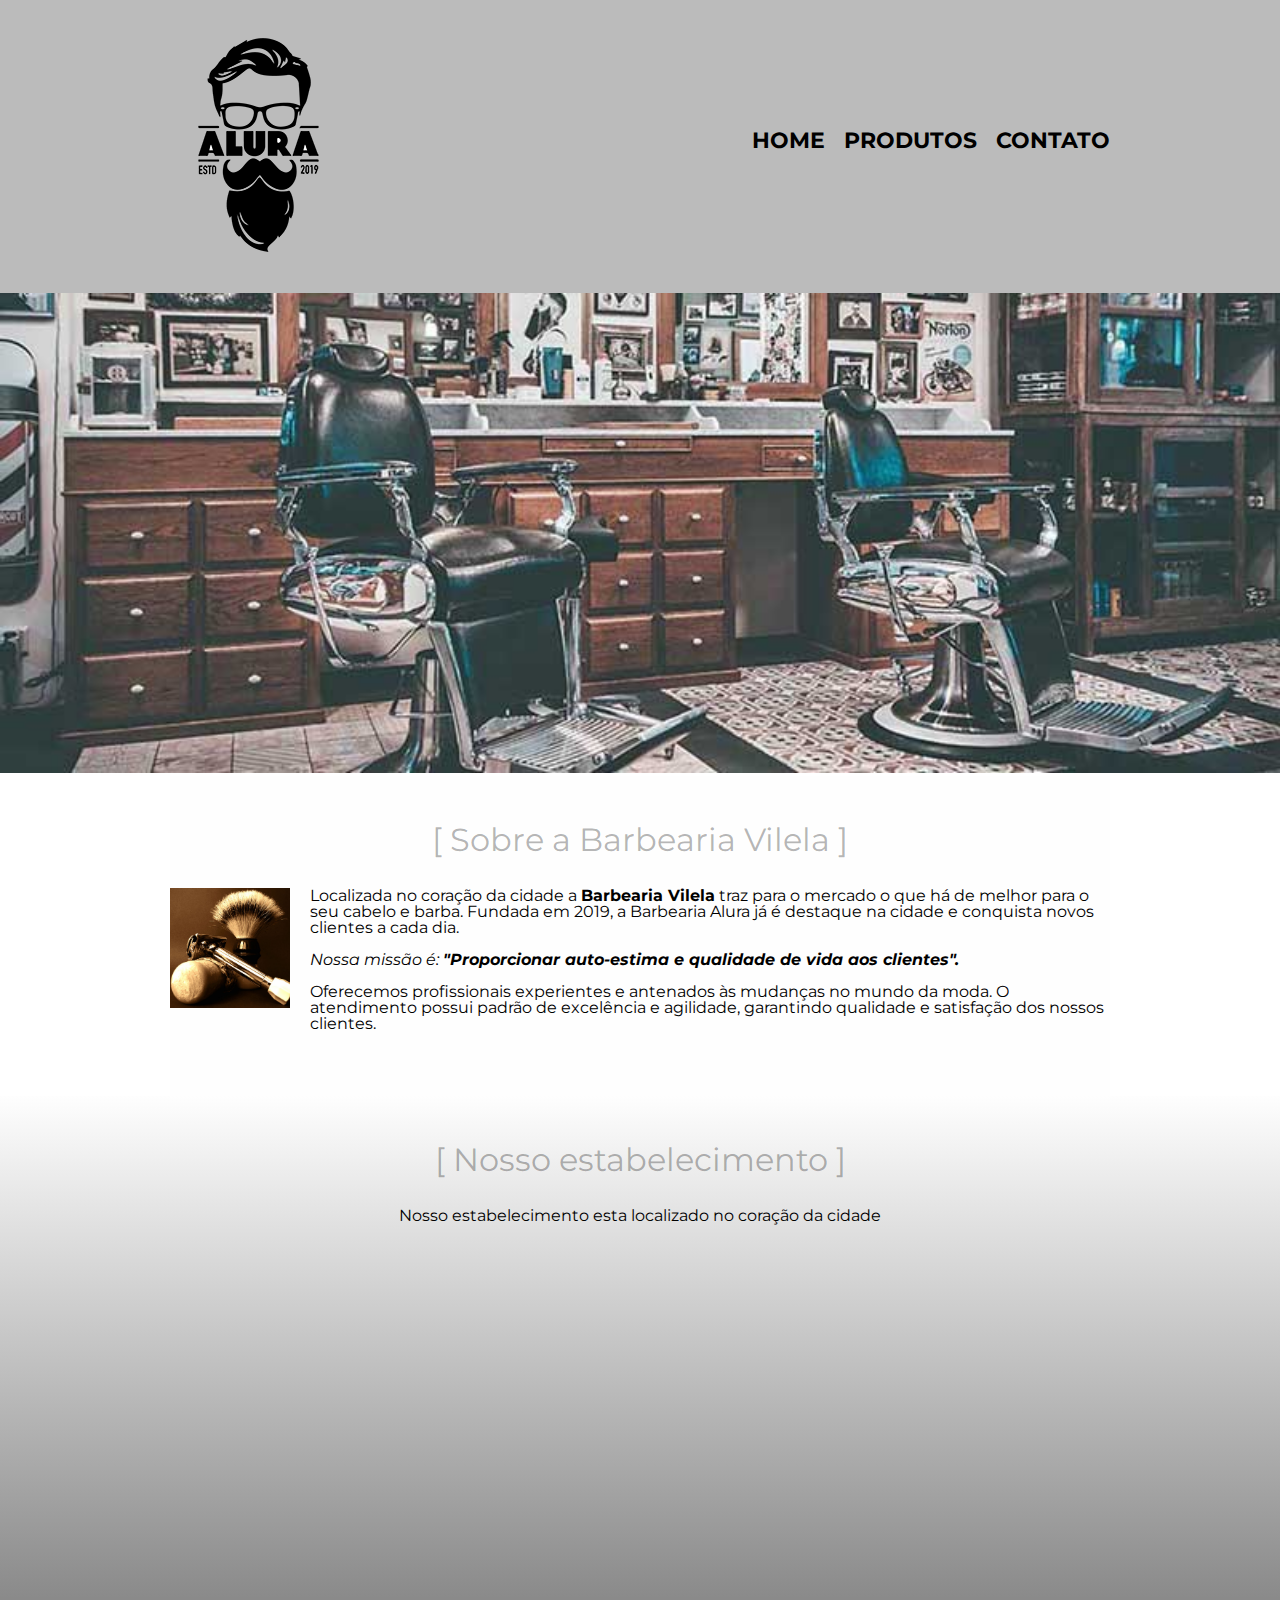
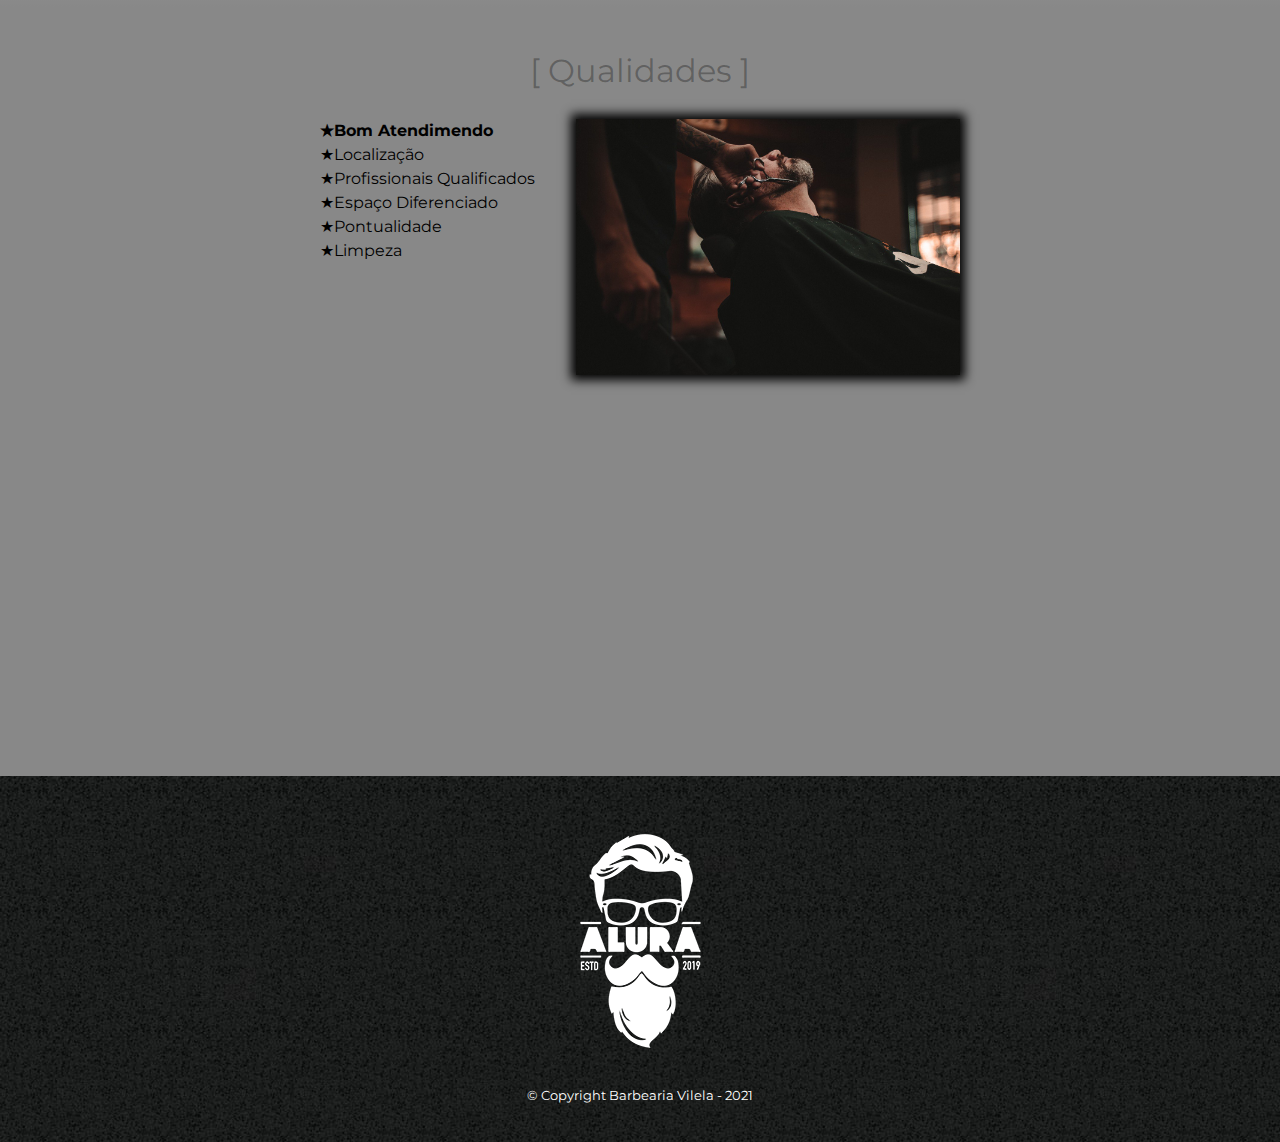
<file: index.html>
<!DOCTYPE html>
<html lang="pt-br">

<head>
    <meta charset="UTF-8">
    <meta name="viewport" content="width=device-width">
    <title>Barbearia Vilela</title>
    <link rel="stylesheet" href="reset.css">
    <link rel="stylesheet" href="style.css">
    <link href="https://fonts.googleapis.com/css?family=Montserrat&display=swap" rel="stylesheet">

</head>

    <body>
        <header>
            <div class="caixameio">
                <h1><img src="assets/logo.png"> </h1>
                <nav>
                    <ul>
                        <li><a href="index.html">Home</a></li>
                        <li><a href="produtos.html">Produtos</a></li>
                        <li><a href="contato.html">Contato</a></li>
                    </ul>
                </nav>
            </div>
        </header>
        <img class="banner" src="banner.jpg">
        
        <main>
            <section class="principal">
                <h2 class="titulo-principal">Sobre a Barbearia Vilela</h2>

                <img  class="utensilios" src="assets/utensilios.jpg" alt="Utensilios Barbearia Vilela" >

                <p>Localizada no coração da cidade a <strong>Barbearia Vilela</strong> traz para o mercado o que há de melhor para o seu cabelo e barba. Fundada em 2019, a Barbearia Alura já é destaque na cidade e conquista novos clientes a cada dia.</p>
    
                <p id="missao"><em>Nossa missão é: <strong>"Proporcionar auto-estima e qualidade de vida aos clientes".</strong></em></p>
    
                <p>Oferecemos profissionais experientes e antenados às mudanças no mundo da moda. O atendimento possui padrão de excelência e agilidade, garantindo qualidade e satisfação dos nossos clientes.</p>
            </section>

            <section class="mapa">
                <h3 class="titulo-principal">Nosso estabelecimento</h3>
                <p>Nosso estabelecimento esta localizado no coração da cidade</p>
                <div class="mapa-conteudo">
                    <iframe src="https://www.google.com/maps/embed?pb=!1m18!1m12!1m3!1d58502.551459916496!2d-46.6930702706707!3d-23.58964364753341!2m3!1f0!2f0!3f0!3m2!1i1024!2i768!4f13.1!3m3!1m2!1s0x94ce5a2b2ed7f3a1%3A0xab35da2f5ca62674!2sCaelum%20-%20Escola%20de%20Tecnologia!5e0!3m2!1spt-BR!2sbr!4v1639060289243!5m2!1spt-BR!2sbr" width="100%" height="300" style="border:0;" allowfullscreen="" loading="lazy"></iframe>
                </div>    

            </section>


            <section class="beneficios">
                <h3 class="titulo-principal">Qualidades</h3>
                <div class="conteudo-beneficios">
                    <ul class="lista-beneficios">
                        <li class="L1">Bom Atendimendo</li>
                        <li class="L1">Localização</li>
                        <li class="L1">Profissionais Qualificados</li>
                        <li class="L1">Espaço Diferenciado</li>
                        <li class="L1">Pontualidade</li>
                        <li class="L1">Limpeza</li>
                    </ul><img src="beneficios.jpg" class="imagem-beneficios">
                </div>


                <div class="video">
                    <iframe width="80%" height="315" src="https://www.youtube.com/embed/wcVVXUV0YUY" title="YouTube video player" frameborder="0" allow="accelerometer; autoplay; clipboard-write; encrypted-media; gyroscope; picture-in-picture" allowfullscreen></iframe>
                </div>
            </section>
        
        </main>

        <footer>
            <img src="assets/logo-branco.png">
            <p class="copyright">&copy; Copyright Barbearia Vilela - 2021</p>
        </footer>
        
    </body>
    


    









</html>
</file>
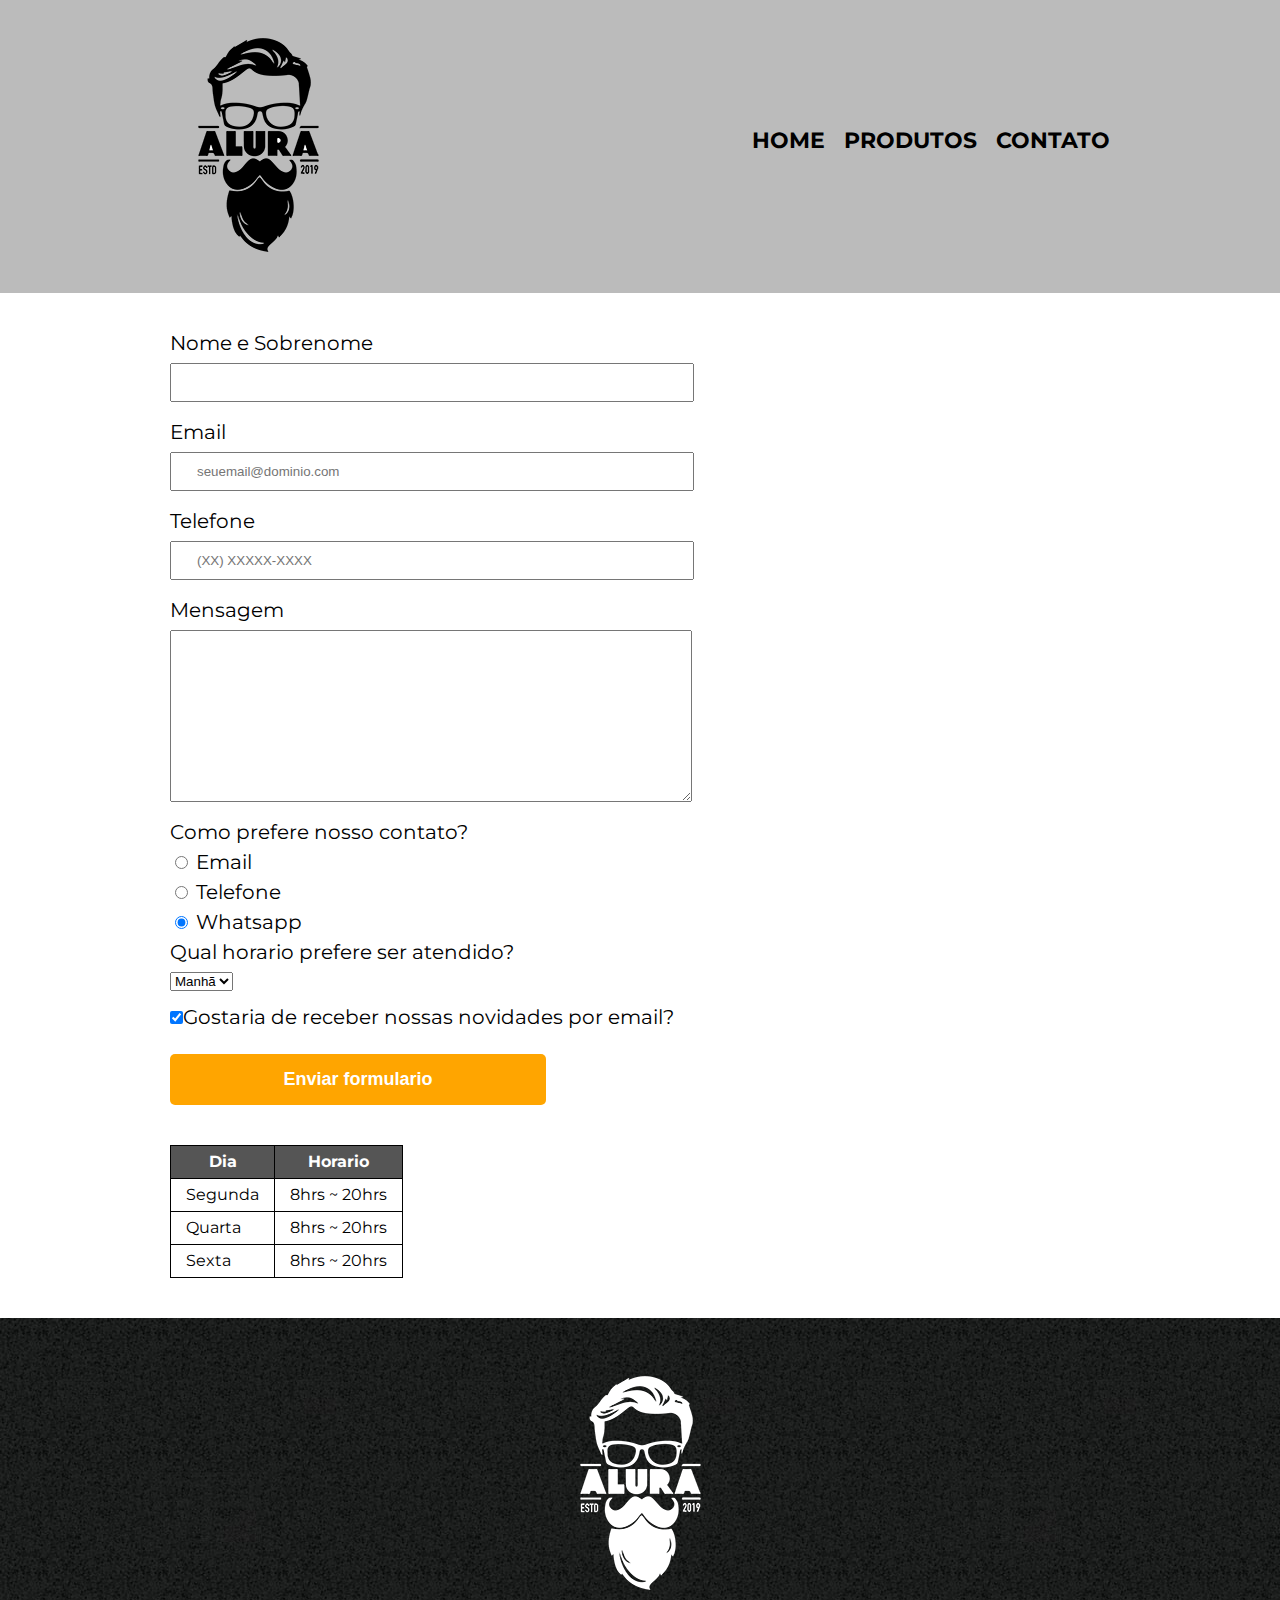
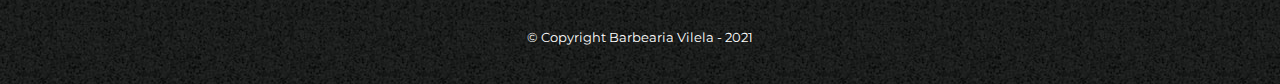
<file: contato.html>
<!DOCTYPE html>
<html lang="pt-br">

<head>
    <meta charset="UTF-8">
    <meta name="viewport" content="width=device-width">
    <title>Contato - Barbearia Vilela</title>
    <link rel="stylesheet" href="reset.css">
    <link rel="stylesheet" href="contato.css">
    <link href="https://fonts.googleapis.com/css?family=Montserrat&display=swap" rel="stylesheet">
</head>

<body>
    <header>
        <div class="caixameio">
            <h1><img src="assets/logo.png" alt="Logo da Barbearia Alura"> </h1>
            <nav>
                <ul>
                    <li><a href="index.html">Home</a></li>
                    <li><a href="produtos.html">Produtos</a></li>
                    <li><a href="contato.html">Contato</a></li>
                </ul>
            </nav>
        </div>
    </header>

    <main>
        <form>
            <fieldset>
                <label for="nomesobrenome">Nome e Sobrenome</label>
                <input type="text" id="nomesobrenome" class="input-padrao" required>

                <label for="email">Email</label>
                <input type="email" id="email" class="input-padrao" required placeholder="seuemail@dominio.com">

                <label for="telefone">Telefone</label>
                <input type="tel" id="telefone" class="input-padrao" required placeholder="(XX) XXXXX-XXXX">
                
                <label for="mensagem">Mensagem</label>
                <textarea id="mensagem" cols="70" rows="10" class="input-padrao" required></textarea>
            </fieldset>


            <fieldset>
                <legend>Como prefere nosso contato?</legend>
                <label for="radio-email"><input type="radio" name="contato" value="email" id="radio-email"> Email</label>
                <label for="radio-telefone"><input type="radio" name="contato" value="telefone" id="radio-telefone"> Telefone</label>
                <label for="radio-whatsapp"><input type="radio" name="contato" value="whatsapp" id="radio-whatsapp" checked> Whatsapp</label>
            </fieldset>

            <fieldset>
                <legend>Qual horario prefere ser atendido?</legend>
                <select>
                    <option>Manhã</option>
                    <option>Tarde</option>
                    <option>Noite</option>
                </select>
            </fieldset>

            <label><input class="checkbox" type="checkbox" checked>Gostaria de receber nossas novidades por email?</label>

            <input type="submit" value="Enviar formulario" class="enviar">
        </form>

        <table>
            <thead>
                <tr>
                    <th>Dia</th>
                    <th>Horario</th>
                </tr>
            </thead>
            <tbody>
                <tr>
                    <td>Segunda</td>
                    <td>8hrs ~ 20hrs</td>
                </tr>
                <tr>
                    <td>Quarta</td>
                    <td>8hrs ~ 20hrs</td>
                </tr>
                <tr>
                    <td>Sexta</td>
                    <td>8hrs ~ 20hrs</td>
                </tr>
            </tbody>
        </table>




    </main>



    <footer>
        <img src="assets/logo-branco.png" alt="Logo da Barbearia Alura">
        <p class="copyright">&copy; Copyright Barbearia Vilela - 2021</p>


    </footer>

</body>
</file>
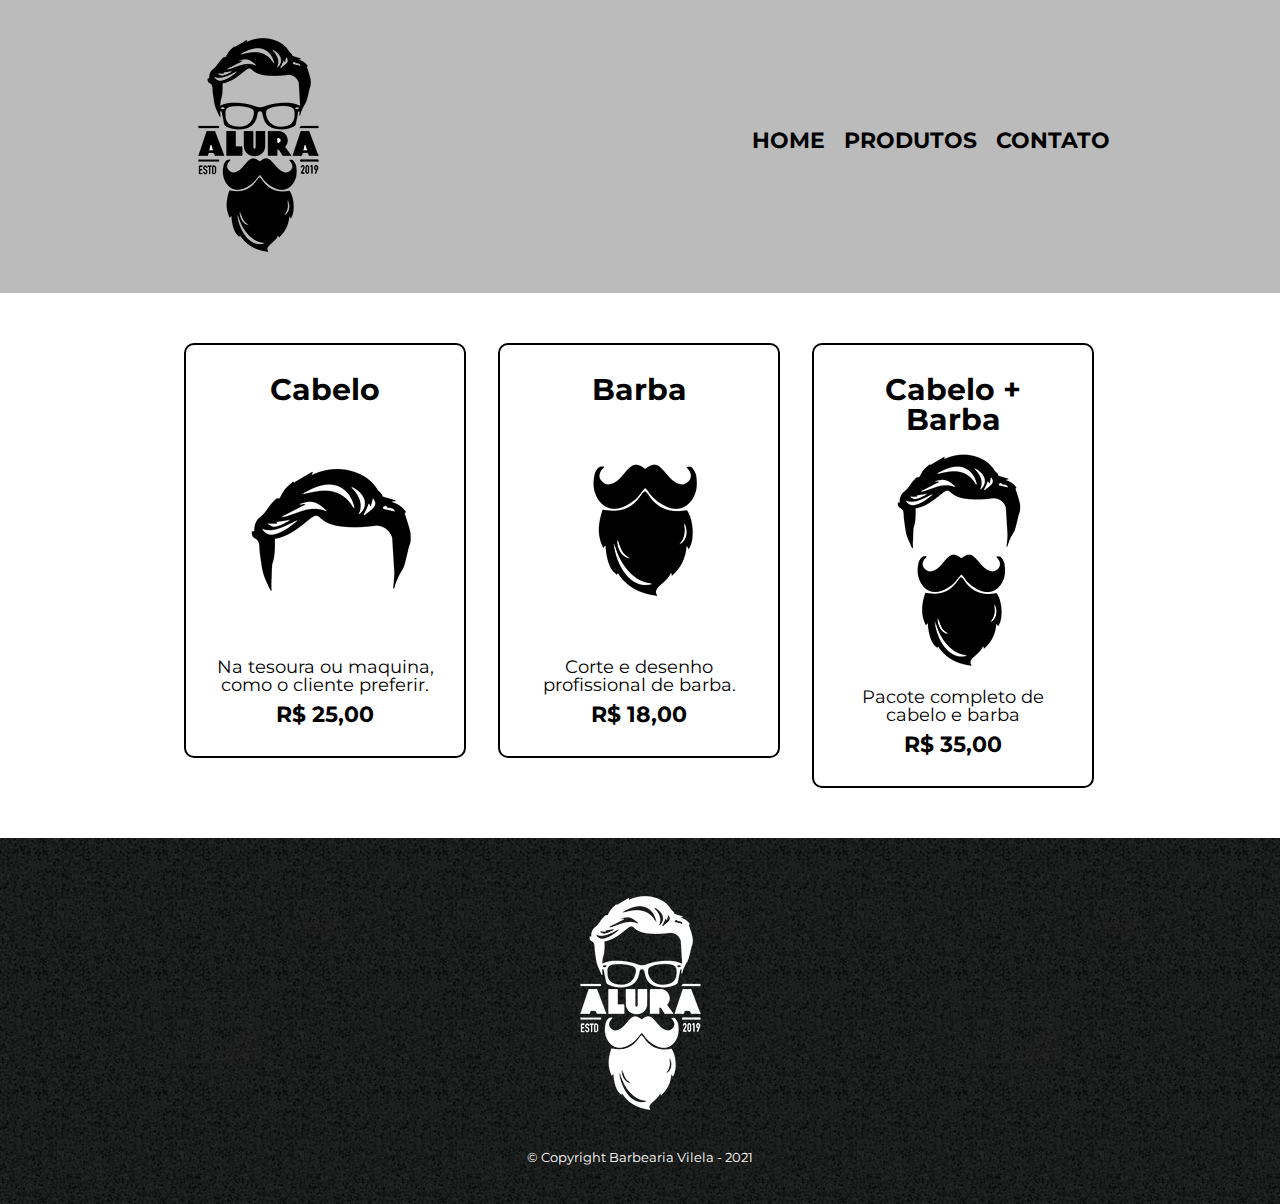
<file: produtos.html>
<!DOCTYPE html>
<html lang="pt-br">

<head>
    <meta charset="UTF-8">
    <meta name="viewport" content="width=device-width">
    <title>Produtos - Barbearia Vilela</title>
    <link rel="stylesheet" href="reset.css">
    <link rel="stylesheet" href="produtos.css">
    <link href="https://fonts.googleapis.com/css?family=Montserrat&display=swap" rel="stylesheet">
</head>

<body>
    <header>
        <div class="caixameio">
            <h1><img src="assets/logo.png"> </h1>
            <nav>
                <ul>
                    <li><a href="index.html">Home</a></li>
                    <li><a href="produtos.html">Produtos</a></li>
                    <li><a href="contato.html">Contato</a></li>
                </ul>
            </nav>
        </div>
    </header>

    <main>
        <ul class="produtos">
            <li>
                <h2>Cabelo</h2>
                <img class="fotop" src="assets/cabelo.jpg">
                <p class="desc">Na tesoura ou maquina, como o cliente preferir.</p>
                <p class="preco">R$ 25,00</p>
            </li>
            <li>
                <h2>Barba</h2>
                <img class="fotop" src="assets/barba.jpg">
                <p class="desc">Corte e desenho profissional de barba.</p>
                <p class="preco">R$ 18,00</p>
            </li>
            <li>
                <h2>Cabelo + Barba</h2>
                <img class="fotop" src="assets/cabelo+barba.jpg">
                <p class="desc">Pacote completo de cabelo e barba</p>
                <p class="preco">R$ 35,00</p>
            </li>
        </ul>
    </main>

    <footer>
        <img src="assets/logo-branco.png">
        <p class="copyright">&copy; Copyright Barbearia Vilela - 2021</p>


    </footer>




</body>
























</html>
</file>
<file: style.css>
body {
    font-family: 'Montserrat', sans-serif;
}



header{
    background: #BBBBBB;
    padding: 20px 0;
}

.caixameio {
    position: relative;
    width: 940px;
    margin: 0 auto;
}


nav {
    position: absolute;
    top: 110px;
    right: 0;
}

nav li {
    display: inline-block;
    margin: 0 0 0 15px;
}

nav a {
    text-transform: uppercase;
    color: black;
    font-weight: bold;
    font-size: 22px;
    text-decoration: none;
}

nav a:hover {
    color: chocolate;
    text-decoration: underline;
}

/* CSS da pagina inicial*/

.banner {
    width: 100%;
}

.titulo-principal {
    text-align: center;
    font-size: 2em;
    margin: 0 0 1em;
    clear: left;
    color: rgba(0, 0, 0, 0.3);
}

.titulo-principal:before {
    content: "[ ";
}

.titulo-principal:after {
    content: " ]";
}


.principal {
    padding: 3em 0;
    background: #fefefe;
    width: 940px;
    margin: 0px auto;
}

.principal p {
    margin: 0 0 1em;
}

.principal strong {
    font-weight: bold;
}

.principal em {
    font-style: italic;
}

.utensilios {
    width: 120px;
    float: left;
    margin: 0 20px 20px 0;
}

.mapa {
    padding: 3em 0;
    background: linear-gradient(#fefefe, #888888);
}

.mapa-conteudo {
    width: 940px;
    margin: 0px auto;
}

.mapa p {
    margin: 0 0 2em;
    text-align: center;
}


.beneficios {
    padding: 3em 0;
    background: #888;
}

.conteudo-beneficios{
    width: 640px;
    margin: 0 auto;
}

.lista-beneficios {
    width: 40%;
    display: inline-block;
    vertical-align: top;
}

.imagem-beneficios {
    width: 60%;
    opacity: 1;
    transition: 400ms;
    box-shadow: 0px 0px 10px 5px #000;
}

.imagem-beneficios:hover {
    opacity: 0.3;
}

.L1 {
    line-height: 1.5em;
}

.L1:first-child {
    font-weight: bold;
}

.L1::before {
    content: "★";
}

.video {
    width: 560px;
    margin: 1em auto;
}


@media screen and (max-width: 480px) {
    .caixameio, .principal, .conteudo-beneficios, .mapa-conteudo, .video{
        width: auto;
    }

    h1 {
        text-align: center;
    }
    nav {
        position: static;
    }
    .lista-beneficios, .imagem-beneficios {
        width: 100%;
    }
    .video {
        text-align: center;
    }
}


footer {
    text-align: center;
    background: url(assets/bg.jpg);
    padding: 40px 0;
}

.copyright {
    color: #FFFFFF;
    font-size: 13px;
    margin-top: 20px;
}
</file>
<file: contato.css>
body {
    font-family: 'Montserrat', sans-serif;
}


header {
    background: #BBBBBB;
    padding: 20px 0;
}

.caixameio {
    position: relative;
    width: 940px;
    margin: 0 auto;
}

nav {
    position: absolute;
    top: 110px;
    right: 0;
    
}

nav li {
    display: inline;
    margin: 0 0 0 15px;
}

nav a {
    text-transform: uppercase;
    color: black;
    font-weight: bold;
    font-size: 22px;
    text-decoration: none;
    transition: 0.5s color;
}

nav a:hover {
    color: chocolate;
    text-decoration: underline;
}

main {
    width: 940px;
    margin: 0px auto;
}

form {
    margin: 40px 0;
}

form label, form legend {
    display: block;
    font-size: 20px;
    margin-bottom: 10px;
}

.input-padrao {
    display: block;
    margin: 0 0 20px;
    padding: 10px 25px;
    width: 50%;
}

.checkbox {
    margin: 20px 0;
}
.enviar {
    width: 40%;
    padding: 15px 0;
    background: orange;
    color: white;
    font-weight: bold;
    font-size: 18px;
    border: none;
    border-radius: 5px;
    transition: 1s all;
    cursor: pointer;

}

.enviar:hover {
    background: darkorange;
    transform: scale(1.2);
}

table {
    margin: 20px 0 40px;
}

thead {
    background: #555;
    color: white;
    font-weight: bold;
}

td, th {
    border: 1px solid #000;
    padding: 8px 15px ;

}




@media screen and (max-width: 480px) {
    header, .caixameio, footer, main, .produtos{
        width: auto;
    }
    h1 {
        text-align: center;
    }
    nav {
        position: static;
    }
    main {
        padding: 0 0 0 3em;
    }
}









footer {
    text-align: center;
    background: url(assets/bg.jpg);
    padding: 40px 0;
}

.copyright {
    color: #FFFFFF;
    font-size: 13px;
    margin-top: 20px;
}
</file>
<file: produtos.css>
body {
    font-family: 'Montserrat', sans-serif;
}


header {
    background: #BBBBBB;
    padding: 20px 0;
}

.caixameio {
    position: relative;
    width: 940px;
    margin: 0 auto;
}

nav {
    position: absolute;
    top: 110px;
    right: 0;
    
}

nav li {
    display: inline;
    margin: 0 0 0 15px;
}

nav a {
    text-transform: uppercase;
    color: black;
    font-weight: bold;
    font-size: 22px;
    text-decoration: none;
}

nav a:hover {
    color: chocolate;
    text-decoration: underline;
}

.produtos {
    width: 940px;
    margin: 0 auto;
    padding: 50px 0;
}

.produtos li {
    display: inline-block;
    text-align: center;
    width: 30%;
    vertical-align: top;
    margin: 0 1.5%;
    padding: 30px 20px;
    box-sizing: border-box;
    border: 2px solid black;
    border-radius: 10px;
}

.produtos li:hover {
    border-color: chocolate;
}

.produtos li:hover h2 {
    font-size: 34px;
}

.produtos h2 {
    font-size: 30px;
    font-weight: bold;
}

.desc {
    font-size: 18px;
}

.preco {
    font-size: 22px;
    font-weight: bold;
    margin-top: 10px;
}



@media screen and (max-width: 480px) {
    header, .caixameio, footer, main, .produtos{
        width: auto;
    }
    h1 {
        text-align: center;
    }
    nav {
        position: static;
    }
    .fotop {
        width: 100%;
    }
    .produtos {
        display: flex;
    }
}





footer {
    text-align: center;
    background: url(assets/bg.jpg);
    padding: 40px 0;
}

.copyright {
    color: #FFFFFF;
    font-size: 13px;
    margin-top: 20px;
}
</file>
